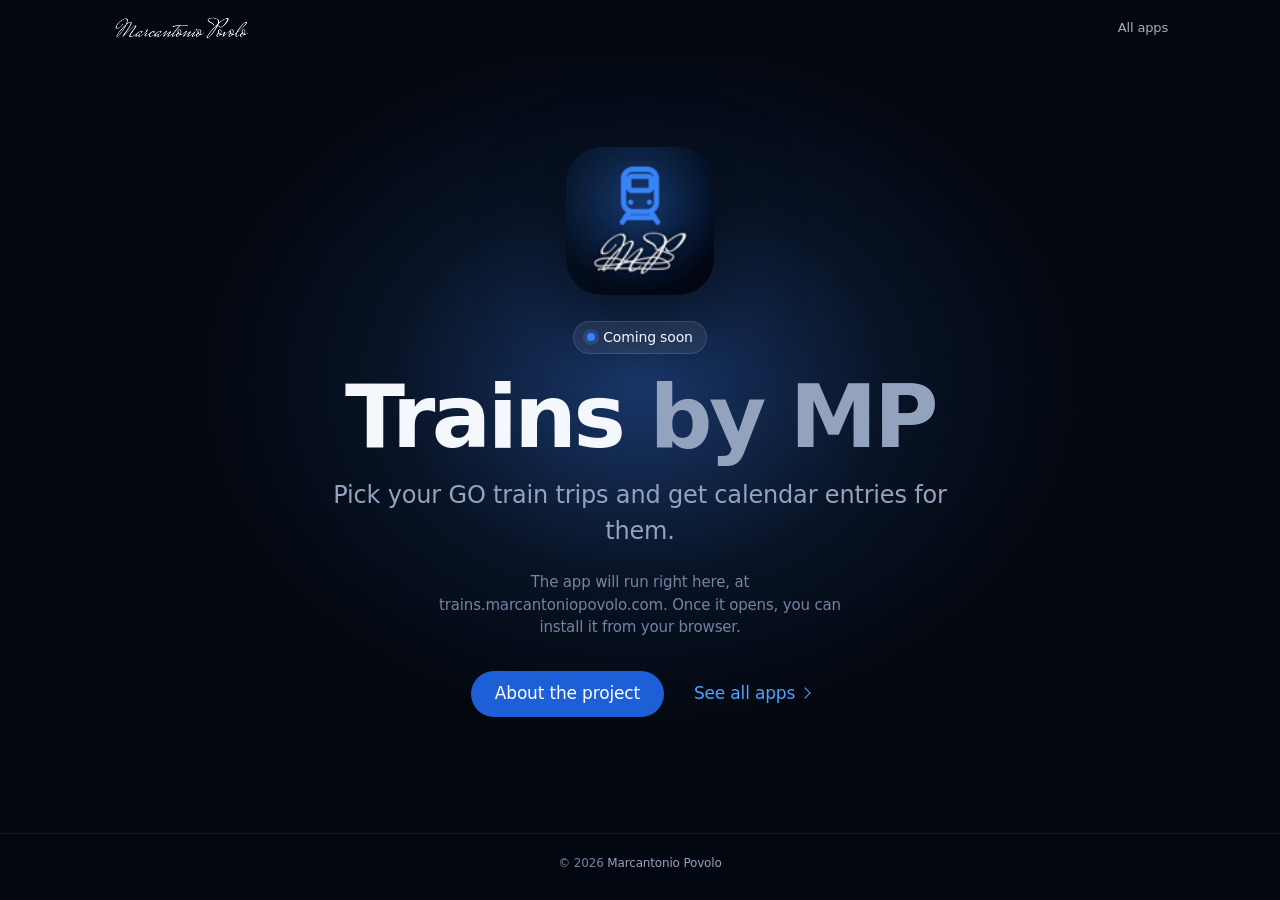
<file: site/index.html>
<!doctype html><html lang="en-CA"><head><meta charset="utf-8"><meta name="viewport" content="width=device-width,initial-scale=1,viewport-fit=cover"><meta name="theme-color" content="#03070f"><title>Trains by MP | Coming soon</title><meta name="description" content="Trains by MP: Pick your GO train trips and get calendar entries for them. Coming soon."><meta name="author" content="Marcantonio Povolo"><link rel="canonical" href="https://trains.marcantoniopovolo.com/"><meta name="color-scheme" content="dark"><meta name="format-detection" content="telephone=no"><meta property="og:site_name" content="Trains by MP"><meta property="og:type" content="website"><meta property="og:locale" content="en_CA"><meta property="og:url" content="https://trains.marcantoniopovolo.com/"><meta property="og:title" content="Trains by MP | Coming soon"><meta property="og:description" content="Pick your GO train trips and get calendar entries for them."><meta property="og:image" content="https://marcantoniopovolo.com/assets/img/og/trains.jpg"><meta property="og:image:width" content="1200"><meta property="og:image:height" content="630"><meta property="og:image:alt" content="Trains by MP app icon"><meta name="twitter:card" content="summary_large_image"><meta name="twitter:title" content="Trains by MP | Coming soon"><meta name="twitter:description" content="Pick your GO train trips and get calendar entries for them."><meta name="twitter:image" content="https://marcantoniopovolo.com/assets/img/og/trains.jpg"><link rel="icon" href="favicon.ico" sizes="16x16 32x32 48x48"><link rel="apple-touch-icon" href="apple-touch-icon.png"><link rel="stylesheet" href="style.css"></head>
<body style="--c:#3b82f6"><header class="bar"><a class="sig" href="https://marcantoniopovolo.com/" aria-label="Marcantonio Povolo, home"></a><a class="top" href="https://marcantoniopovolo.com/apps">All apps</a></header>
<main><div>
<img class="icon rise" style="--i:0" src="icon.png" alt="Trains by MP app icon" width="512" height="512">
<span class="pill-s rise" style="--i:1">Coming soon</span>
<h1 class="rise" style="--i:2">Trains <span>by MP</span></h1>
<p class="sub rise" style="--i:3">Pick your GO train trips and get calendar entries for them.</p>
<p class="note rise" style="--i:4">The app will run right here, at trains.marcantoniopovolo.com. Once it opens, you can install it from your browser.</p>
<div class="ctas rise" style="--i:5"><a class="btn" href="https://marcantoniopovolo.com/projects/trains">About the project</a><a class="more" href="https://marcantoniopovolo.com/apps">See all apps</a></div>
</div></main>
<footer>© 2026 <a href="https://marcantoniopovolo.com/">Marcantonio Povolo</a></footer><script>document.addEventListener('pointerdown',e=>{const b=e.target.closest('.btn');if(!b||matchMedia('(prefers-reduced-motion: reduce)').matches)return;const r=b.getBoundingClientRect(),d=Math.max(r.width,r.height)*2.2,s=document.createElement('span');s.className='ripple';s.style.cssText=`width:${d}px;height:${d}px;left:${e.clientX-r.left-d/2}px;top:${e.clientY-r.top-d/2}px`;b.appendChild(s);s.addEventListener('animationend',()=>s.remove())});</script></body></html>
</file>
<file: site/style.css>
*{box-sizing:border-box}html{-webkit-text-size-adjust:100%}
body{margin:0;min-height:100vh;min-height:100dvh;display:flex;flex-direction:column;background:#03070f;color:#f4f7fc;font:400 17px/1.5 -apple-system,BlinkMacSystemFont,"SF Pro Display","Inter",system-ui,sans-serif;-webkit-font-smoothing:antialiased;letter-spacing:-.01em}
a{color:inherit}:focus-visible{outline:2px solid #4da3ff;outline-offset:3px;border-radius:6px}
.bar{display:flex;align-items:center;justify-content:space-between;max-width:1120px;width:100%;margin:0 auto;padding:0 clamp(16px,4vw,32px);height:56px}
.sig{display:block;width:140px;height:28px;background:#f4f7fc;-webkit-mask:url(signature.png) left center/contain no-repeat;mask:url(signature.png) left center/contain no-repeat}
.bar a.top{font-size:13px;text-decoration:none;color:rgba(244,247,252,.7);padding:14px 0}
main{flex:1;display:grid;place-items:center;text-align:center;padding:40px clamp(16px,4vw,32px) 64px;position:relative;overflow:hidden}
main::before{content:"";position:absolute;left:50%;top:42%;width:min(900px,150vw);height:700px;transform:translate(-50%,-50%);background:radial-gradient(closest-side,color-mix(in srgb,var(--c) 40%,transparent),color-mix(in srgb,var(--c) 10%,transparent) 55%,transparent);pointer-events:none;animation:glow 2.4s cubic-bezier(.2,.7,.2,1) both}
main > div{position:relative;max-width:640px}
.icon{width:clamp(112px,26vw,148px);height:auto;border-radius:24%;margin:0 auto 26px;display:block;box-shadow:0 30px 80px rgba(0,0,0,.55)}
.pill-s{display:inline-flex;align-items:center;gap:8px;font-size:14px;padding:6px 14px;border-radius:999px;background:rgba(255,255,255,.07);box-shadow:inset 0 0 0 1px rgba(140,170,220,.2)}
.pill-s::before{content:"";width:8px;height:8px;border-radius:50%;background:var(--c);box-shadow:0 0 0 4px color-mix(in srgb,var(--c) 25%,transparent);animation:pulse 2s ease-in-out infinite}
h1{font-size:clamp(46px,10vw,88px);font-weight:700;letter-spacing:-.04em;line-height:1.02;margin:18px 0 0}
h1 span{color:#93a3bd;font-weight:600}
.sub{font-size:clamp(19px,2.4vw,24px);color:#93a3bd;font-weight:500;margin:16px auto 0;max-width:28em}
.note{color:#7384a0;font-size:15px;margin:22px auto 0;max-width:30em}
.ctas{display:flex;justify-content:center;flex-wrap:wrap;gap:14px 30px;align-items:center;margin-top:30px}
.btn{position:relative;overflow:hidden;isolation:isolate;display:inline-flex;align-items:center;min-height:46px;padding:0 24px;border-radius:999px;background:#1d5fd6;color:#fff;text-decoration:none;font-weight:500;transition:background-color .25s,transform .2s cubic-bezier(.2,.7,.2,1)}
.btn:active{transform:scale(.97)}
.more{color:#4da3ff;text-decoration:none;padding:12px 0}
.more::after{content:"";display:inline-block;width:.42em;height:.42em;border:solid currentColor;border-width:1.6px 1.6px 0 0;transform:rotate(45deg);margin-left:.35em;vertical-align:.12em}
.ripple{position:absolute;border-radius:50%;pointer-events:none;background:rgba(255,255,255,.35);transform:scale(0);animation:ripple .6s cubic-bezier(.2,.7,.2,1) forwards;z-index:-1}
footer{text-align:center;color:#7384a0;font-size:12px;padding:20px 16px 28px;border-top:1px solid rgba(140,170,220,.12)}
footer a{text-decoration:none;color:#93a3bd}
@media (hover:hover) and (pointer:fine){.btn:hover{background:#2b6ff0}.more:hover,footer a:hover,.bar a.top:hover{text-decoration:underline;color:#f4f7fc}}
.rise{animation:rise 1s cubic-bezier(.2,.7,.2,1) both;animation-delay:calc(var(--i,0) * 90ms + 60ms)}
@keyframes rise{from{opacity:0;transform:translateY(20px)}to{opacity:1;transform:none}}
@keyframes glow{from{opacity:0;transform:translate(-50%,-50%) scale(.8)}}
@keyframes pulse{50%{box-shadow:0 0 0 7px color-mix(in srgb,var(--c) 0%,transparent)}}
@keyframes ripple{to{transform:scale(1);opacity:0}}
@media (prefers-reduced-motion:reduce){*,*::before{animation:none!important;transition:none!important}}
</file>
